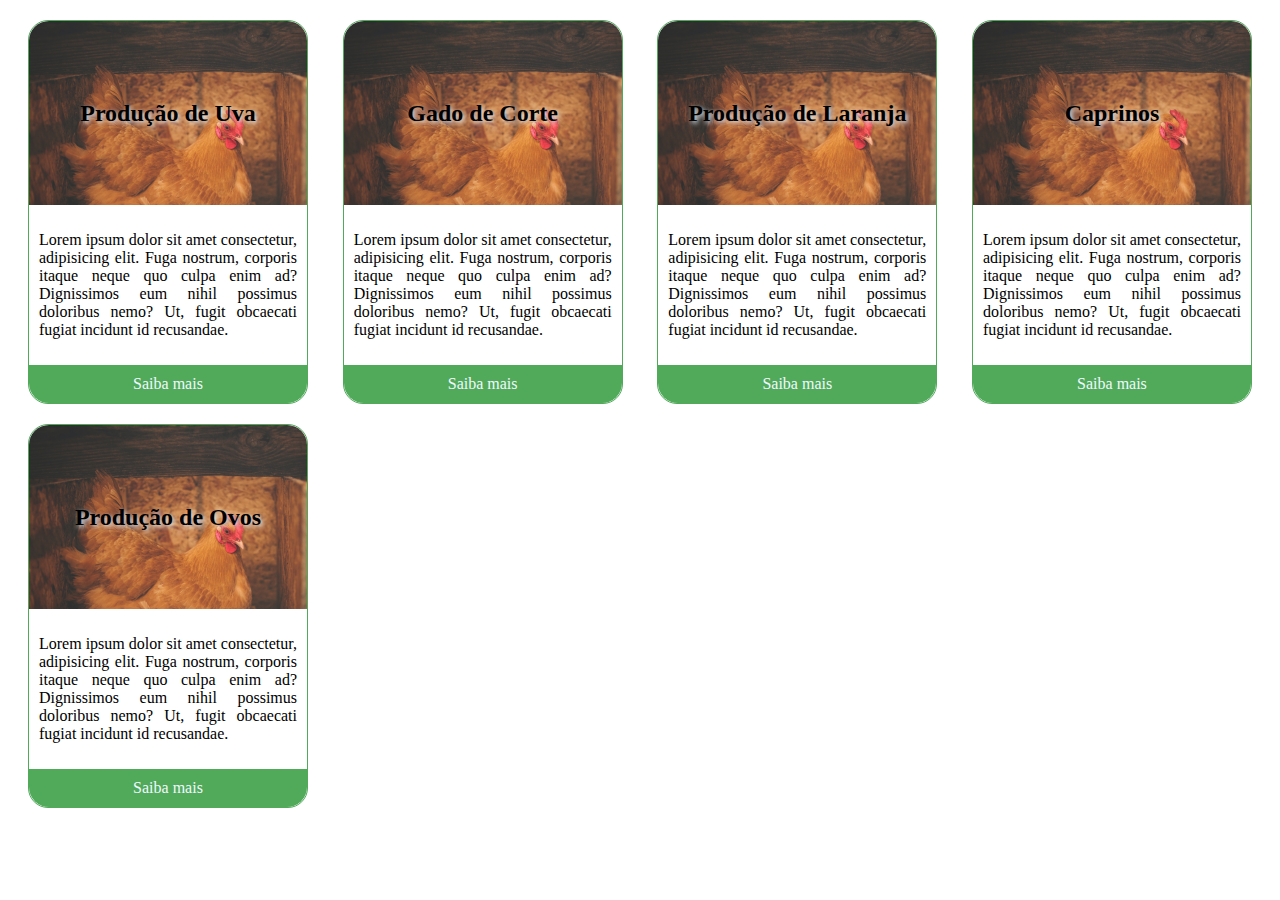
<file: flexbox/index.html>
<!DOCTYPE html>
<html lang="pt-BR">
<head>
    <meta charset="UTF-8">
    <link rel="stylesheet" href="assets/css/style.css">
    <title>Fazenda Orgânica</title>
</head>
<body>
    <div class="container">
        <div class="card">
            <div class="card_cabecalho">
                <h2 class="card_titulo">Produção de Uva</h2>
            </div>
            <p class="card_texto">Lorem ipsum dolor sit amet consectetur, adipisicing elit. Fuga nostrum, corporis itaque neque quo culpa enim ad? Dignissimos eum nihil possimus doloribus nemo? Ut, fugit obcaecati fugiat incidunt id recusandae.</p>
            <a href="#" class="card_link">Saiba mais</a>
        </div>

        <div class="card">
            <div class="card_cabecalho">
                <h2 class="card_titulo">Gado de Corte</h2>
            </div>
            <p class="card_texto">Lorem ipsum dolor sit amet consectetur, adipisicing elit. Fuga nostrum, corporis itaque neque quo culpa enim ad? Dignissimos eum nihil possimus doloribus nemo? Ut, fugit obcaecati fugiat incidunt id recusandae.</p>
            <a href="#" class="card_link">Saiba mais</a>
        </div>

        <div class="card">
            <div class="card_cabecalho">
                <h2 class="card_titulo">Produção de Laranja</h2>
            </div>
            <p class="card_texto">Lorem ipsum dolor sit amet consectetur, adipisicing elit. Fuga nostrum, corporis itaque neque quo culpa enim ad? Dignissimos eum nihil possimus doloribus nemo? Ut, fugit obcaecati fugiat incidunt id recusandae.</p>
            <a href="#" class="card_link">Saiba mais</a>
        </div>

        <div class="card">
            <div class="card_cabecalho">
                <h2 class="card_titulo">Caprinos</h2>
            </div>
            <p class="card_texto">Lorem ipsum dolor sit amet consectetur, adipisicing elit. Fuga nostrum, corporis itaque neque quo culpa enim ad? Dignissimos eum nihil possimus doloribus nemo? Ut, fugit obcaecati fugiat incidunt id recusandae.</p>
            <a href="#" class="card_link">Saiba mais</a>
        </div>
        
        <div class="card">
            <div class="card_cabecalho">
                <h2 class="card_titulo">Produção de Ovos</h2>
            </div>            <p class="card_texto">Lorem ipsum dolor sit amet consectetur, adipisicing elit. Fuga nostrum, corporis itaque neque quo culpa enim ad? Dignissimos eum nihil possimus doloribus nemo? Ut, fugit obcaecati fugiat incidunt id recusandae.</p>
            <a href="#" class="card_link">Saiba mais</a>
        </div>
    </div>
</body>
</html>
</file>
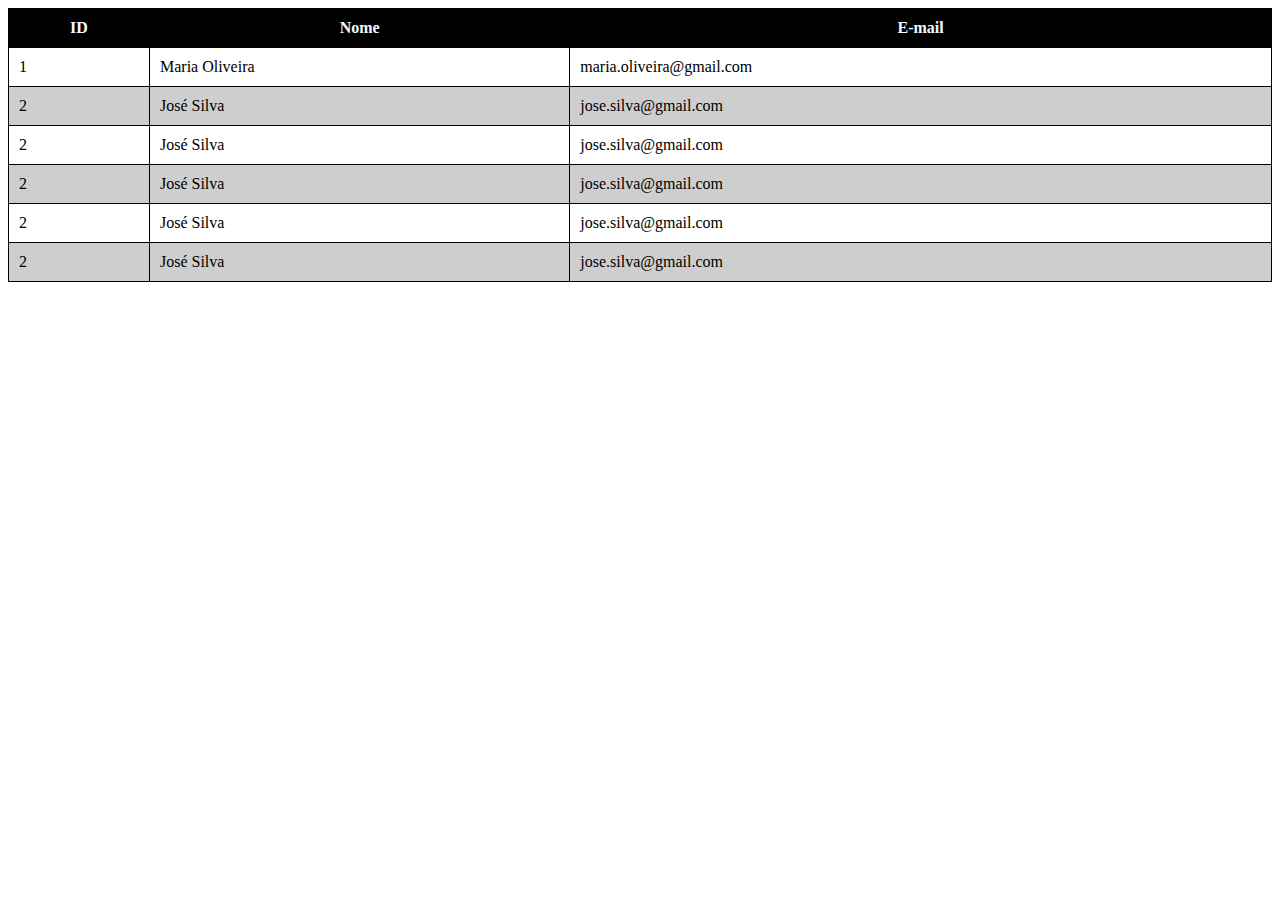
<file: tabelas/index.html>
<!DOCTYPE html>
<html lang="pt-BR">
<head>
    <meta charset="UTF-8">
    <link rel="stylesheet" href="style.css">
    <title>Trabalhando com Tabelas</title>
</head>
<body>
    <div class="container">
        <table class="tabela">
            <tr>
                <th>ID</th>
                <th>Nome</th>
                <th>E-mail</th>
            </tr>

            <tr>
                <td>1</td>
                <td>Maria Oliveira</td>
                <td>maria.oliveira@gmail.com</td>
            </tr>

            <tr>
                <td>2</td>
                <td>José Silva</td>
                <td>jose.silva@gmail.com</td>
            </tr>

            <tr>
                <td>2</td>
                <td>José Silva</td>
                <td>jose.silva@gmail.com</td>
            </tr>

            <tr>
                <td>2</td>
                <td>José Silva</td>
                <td>jose.silva@gmail.com</td>
            </tr>

            <tr>
                <td>2</td>
                <td>José Silva</td>
                <td>jose.silva@gmail.com</td>
            </tr>

            <tr>
                <td>2</td>
                <td>José Silva</td>
                <td>jose.silva@gmail.com</td>
            </tr>
        </table>
    </div>
</body>
</html>
</file>
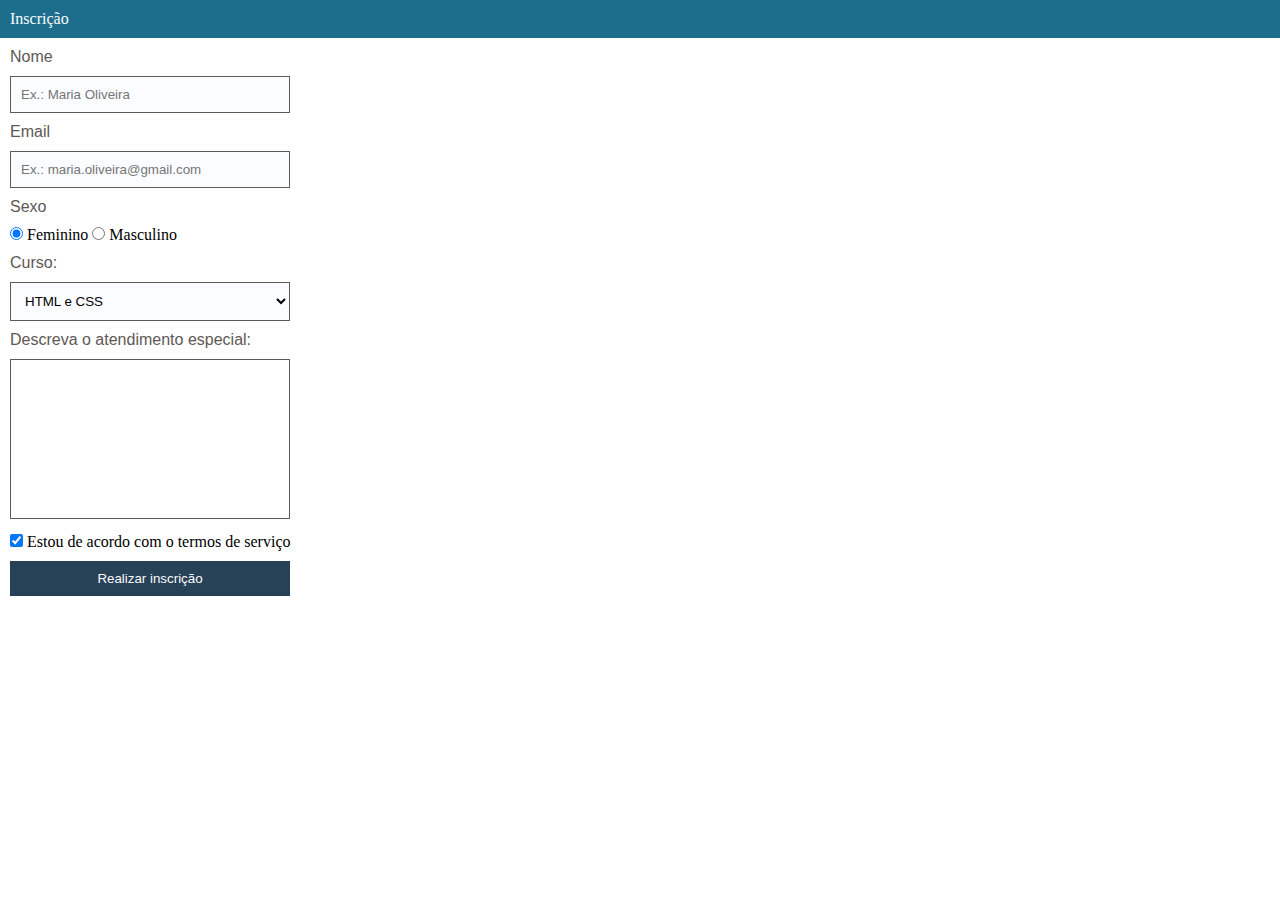
<file: formularios/form-01/index.html>
<!DOCTYPE html>
<html lang="pt-BR">
<head>
    <meta charset="UTF-8">
    <link rel="stylesheet" href="style.css">
    <title>Trabalhando com Formulários</title>
</head>
<body>
    <header class="header">
        Inscrição
    </header>

    <form action="" class="form">
        <div>
            <label for="nome" class="label">Nome</label>
            <input type="text" id="nome" placeholder="Ex.: Maria Oliveira" class="input"/>
        </div>
        
        <div>
            <label for="email" class="label">Email</label>
            <input type="email" id="email" placeholder="Ex.: maria.oliveira@gmail.com" class="input"/>
        </div>

        <div>
            <label class="label">Sexo</label>
            <input type="radio" id="fem" name="sexo" checked>
            <label for="fem">Feminino</label>
            <input type="radio" id="masc" name="sexo">
            <label for="masc">Masculino</label>
        </div>

        <div>
            <label for="curso" class="label">Curso:</label>
            <select name="curso" id="curso" class="select">
                <option value="122">HTML e CSS</option>
                <option value="124">JavaScript</option>
                <option value="126">Git</option>
                <option value="128">Node</option>
            </select>
        </div>

        <div>
            <label for="atendimento" class="label">Descreva o atendimento especial:</label>
            <textarea id="atendimento" cols="30" rows="10" class="atendimento"></textarea>
        </div>

        <div style="margin-top: 10px;">
            <input type="checkbox" id="termos" checked>
            <label for="termos">Estou de acordo com o termos de serviço</label>
        </div>

        <div>
            <input type="submit" value="Realizar inscrição" class="button">
        </div>

    </form>
</body>
</html>
</file>
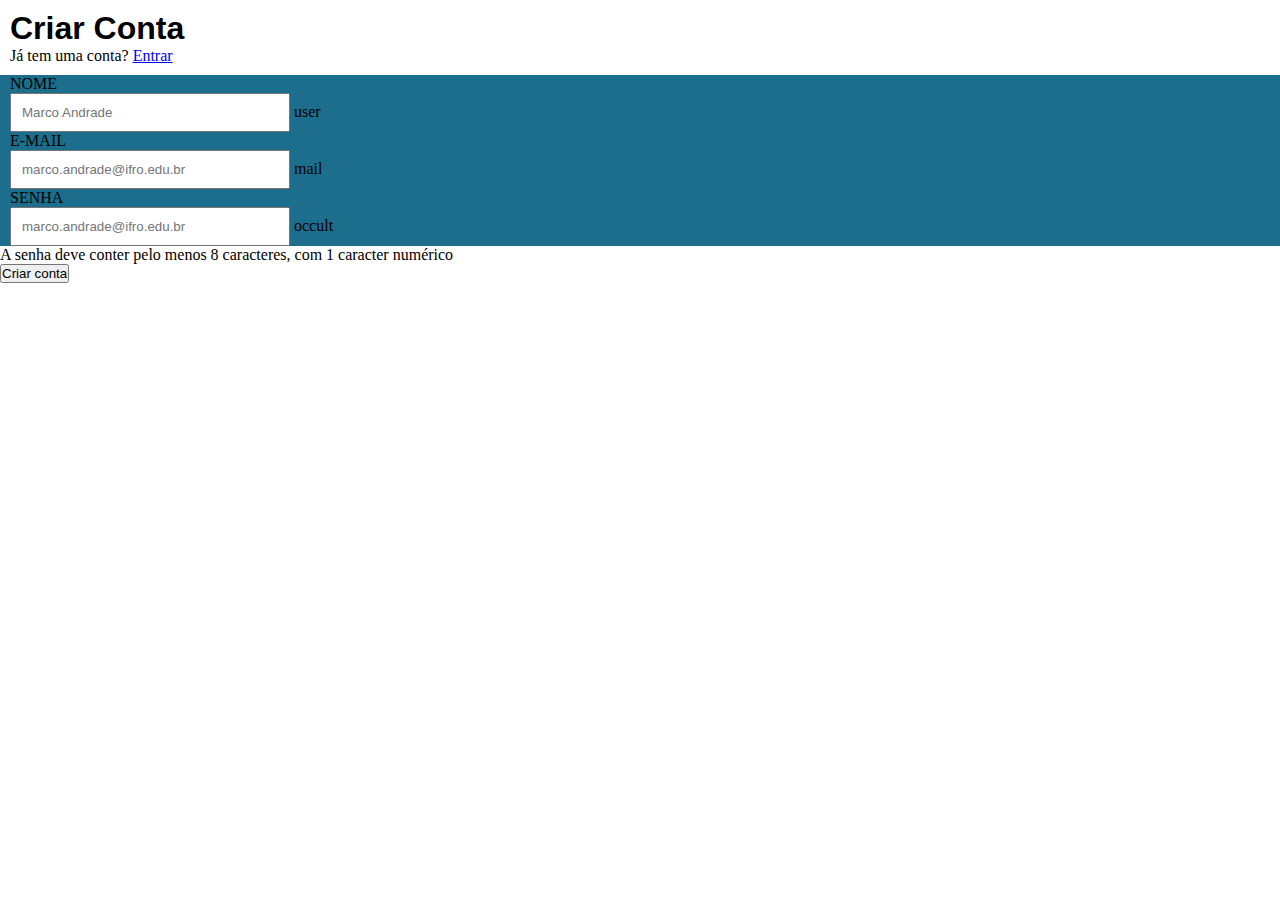
<file: formularios/form-02/index.html>
<!DOCTYPE html>
<html lang="pt-BR">
<head>
    <meta charset="UTF-8">
    <link rel="stylesheet" href="style.css">
    <title>Formulario Criar Conta</title>
</head>
<body>
    <header class="header">
        <h1>Criar Conta</h1>
        <p>Já tem uma conta?
            <a href="#">
                Entrar
            </a>
        </p>
    </header>

    <div class="container">
        <label for="nome" class="label">NOME</label>
        <input type="text" id="nome" placeholder="Marco Andrade" class="input" required>
        <label for="nome" class="symbol">user</label>
    </div>

    <div class="container">
        <label for="email" class="label">E-MAIL</label>
        <input type="email" id="email" placeholder="marco.andrade@ifro.edu.br" class="input" required>
        <label for="email" class="symbol">mail</label>
    </div>

    <div class="container">
        <label for="senha" class="label">SENHA</label>
        <input type="password" id="senha" placeholder="marco.andrade@ifro.edu.br" class="input" required>
        <label for="password" class="symbol">occult</label>
    </div>

    <div>
        <p class="warning">A senha deve conter pelo menos 8 caracteres, com 1 caracter numérico</p>
    </div>

    <div>
        <input type="submit" id="submit" value="Criar conta" class="button">
    </div>



</body>
</html>
</file>
<file: flexbox/assets/css/style.css>
*{
    border: 0px;
    padding: 0px;
    box-sizing: border-box;
}

.container{
    display: flex;
    flex-direction: row;
    justify-content: space-between;
    flex-wrap: wrap;
    margin: 20px;
}

.card{
    border: 1px #50AA5A solid;
    border-radius: 20px;
    width: 280px;
    height: 384px;
    margin-bottom: 20px;
    display: flex;
    flex-direction: column;
    justify-content: space-between;
}

.card_link{
    background-color: #50AA5A;
    color: aliceblue;
    text-align: center;
    text-decoration: none;
    padding: 10px;
    border-radius: 0px 0px 20px 20px;
}

.card_link:hover{
    background-color: #358b3f;
}

.card_cabecalho{
    background-image: url("../img/pexels-alison-burrell-195226\ 2.png");
    height: 248px;
    border-radius: 20px 20px 0px 0px;
    display: flex;
    justify-content: center;
    align-items: center;
}

.card_titulo{
    text-shadow: 2px 2px 5px aliceblue;
}

.card_texto{
    text-align: justify;
    padding: 10px;
}
</file>
<file: tabelas/style.css>
.container{
    overflow-x: auto;
}

.tabela, .tabela td, .tabela th{
    border: 1px black solid;
    border-collapse: collapse;
}

.tabela td, .tabela th{
    padding: 10px;
}

.tabela th{
    color: aliceblue;
    background-color: black;
}

.tabela tr:nth-child(odd){
    background-color: #cecece;
}

.tabela{
    width: 100%;
}

.tabela tr:hover{
    background-color: gold;
}
</file>
<file: formularios/form-01/style.css>
:root{
    --cor-primaria: #1c6e8c;
    --cor-primaria-dark: #274156;
    --cor-texto: #605856;
    --cor-texto-secundaria: #FBFCFF;
    --cor-borda: #605856;
    --cor-fundo: #FBFCFF;
}

*{
    margin: 0px;
    padding: 0px;
    box-sizing: border-box;
}

.form{
    margin: 10px;
}

.label{
    display: block;
    color: var(--cor-texto);
    font-family: sans-serif;
    margin-top: 10px;
    margin-bottom: 10px;
}

.input{
    padding: 10px;
    width: 280px;    
    background-color: var(--cor-fundo);
    border: 1px var(--cor-borda) solid;
}

.header{
    background-color: var(--cor-primaria);   
    color: var(--cor-fundo);
    padding: 10px;
}

.select{
    width: 280px;
    padding: 10px;
    background-color: var(--cor-fundo);
    border: 1px var(--cor-borda) solid;
}

.atendimento{
    width: 280px;
    height: 160px;
    resize: none;
    border: 1px var(--cor-borda) solid;
}

.button{
    background-color: var(--cor-primaria-dark);
    color: var(--cor-fundo);
    padding: 10px;
    border: none;
    cursor: pointer;
    margin-top: 10px;
    margin-bottom: 10px;
    width: 280px;
}
</file>
<file: formularios/form-02/style.css>
*{
    padding: 0px;
    margin: 0px;
    box-sizing: border-box;
}

:root{
    --cor-primaria: #1c6e8c;
    --cor-primaria-dark: #274156;
    --cor-texto: #605856;
    --cor-texto-secundaria: #FBFCFF;
    --cor-borda: #605856;
    --cor-fundo: #FBFCFF;
    
    --tamanho-componente: 280px;
}

.header{
    padding: 10px;
}

.header h1{
    font-family: sans-serif;
}

.header a{
    display: inline;
}

.container{
    background-color: var(--cor-primaria);
}

.label{
    display: block;
    margin-left: 10px;
    width: var(--tamanho-componente);
}

.input{
    padding: 10px;
    margin-left: 10px;
    width: var(--tamanho-componente);
}

.input:valid{

}

.input:invalid{
    
}
</file>
